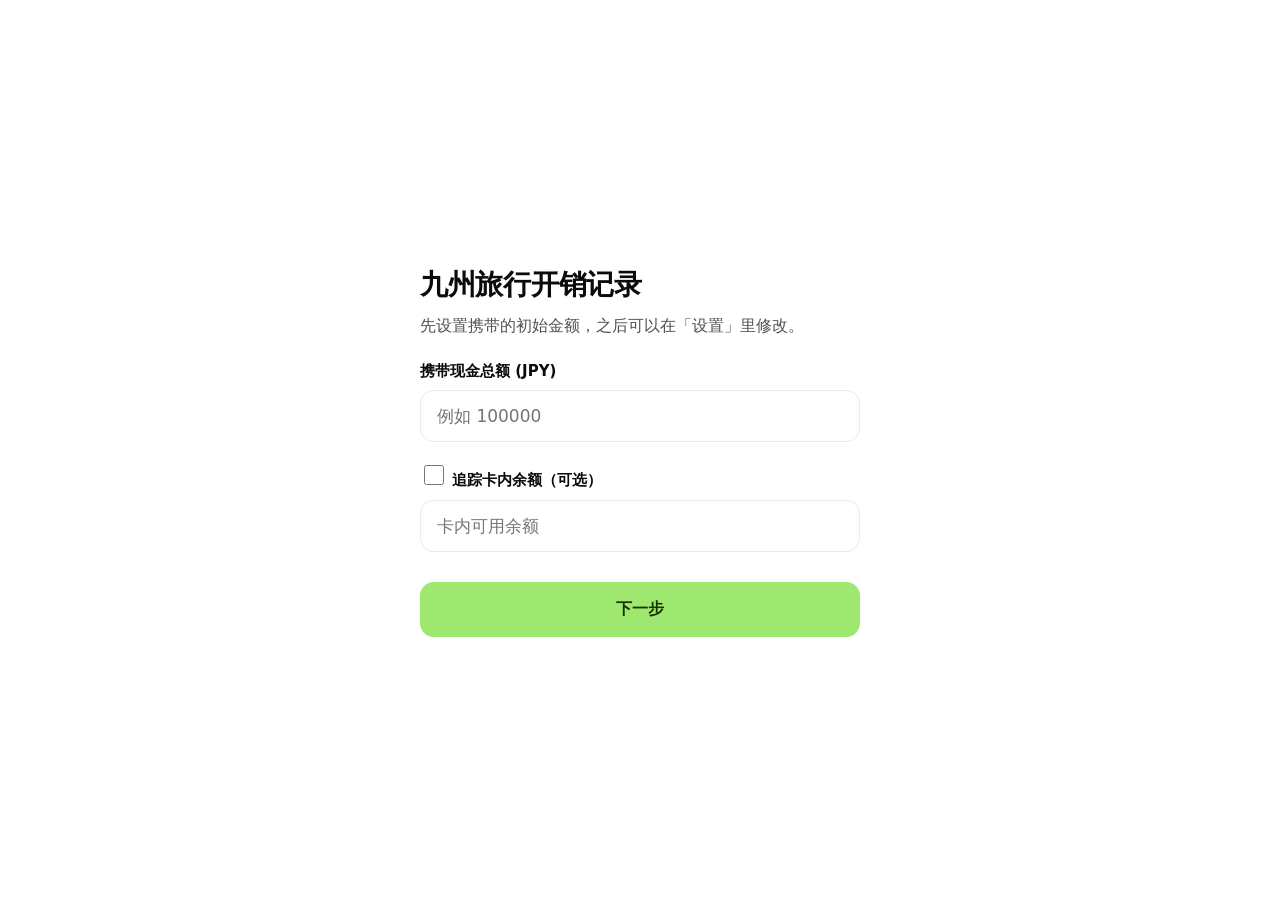
<file: index.html>
<!doctype html>
<html lang="zh-CN">
<head>
<meta charset="UTF-8">
<meta name="viewport" content="width=device-width, initial-scale=1, viewport-fit=cover, maximum-scale=1">
<title>九州旅行开销记录</title>
<meta name="description" content="九州旅行开销记录 — 离线记账与分账工具">
<meta name="theme-color" content="#ffffff">
<link rel="manifest" href="manifest.webmanifest">
<link rel="apple-touch-icon" href="icons/icon-180.png">
<meta name="mobile-web-app-capable" content="yes">
<meta name="apple-mobile-web-app-capable" content="yes">
<meta name="apple-mobile-web-app-status-bar-style" content="default">
<meta name="apple-mobile-web-app-title" content="九州开销">
<link rel="icon" href="icons/icon-192.png">
<link rel="stylesheet" href="css/style.css">
</head>
<body>

<div id="onboarding" class="onboarding">
  <div class="ob-card">
    <h1 class="ob-title">九州旅行开销记录</h1>

    <div id="ob-step-1">
      <p class="ob-desc">先设置携带的初始金额，之后可以在「设置」里修改。</p>
      <div class="form-group">
        <label>携带现金总额 (JPY)</label>
        <input type="number" id="ob-cash" min="0" step="1" placeholder="例如 100000">
      </div>
      <div class="form-group">
        <label class="checkbox-label"><input type="checkbox" id="ob-card-enabled"> 追踪卡内余额（可选）</label>
        <input type="number" id="ob-card" min="0" step="1" placeholder="卡内可用余额" disabled>
      </div>
      <button type="button" class="primary-btn" id="ob-next">下一步</button>
    </div>

    <div id="ob-step-2" class="hidden">
      <p class="ob-desc">添加同行伙伴（可随时在「设置」里增删改）。</p>
      <div id="ob-people-list"></div>
      <button type="button" class="secondary-btn" id="ob-add-person">＋ 新增伙伴</button>
      <div class="ob-actions">
        <button type="button" class="secondary-btn" id="ob-back">上一步</button>
        <button type="button" class="primary-btn" id="ob-finish">完成</button>
      </div>
    </div>
  </div>
</div>

<div id="app" class="app hidden">
  <header class="topbar">
    <h1 id="page-title">主页</h1>
  </header>

  <main id="view-overview" class="view"></main>
  <main id="view-expenses" class="view hidden"></main>
  <main id="view-transit" class="view hidden"></main>
  <main id="view-split" class="view hidden"></main>
  <main id="view-settings" class="view hidden"></main>

  <button id="fab-add" class="fab" aria-label="记一笔开销">
    <svg width="26" height="26" viewBox="0 0 24 24" fill="none" stroke="currentColor" stroke-width="2" stroke-linecap="round"><line x1="12" y1="5" x2="12" y2="19"/><line x1="5" y1="12" x2="19" y2="12"/></svg>
  </button>

  <nav class="bottom-nav">
    <button data-view="overview">
      <span class="nav-icon"><svg width="22" height="22" viewBox="0 0 24 24" fill="none" stroke="currentColor" stroke-width="1.8" stroke-linecap="round" stroke-linejoin="round"><path d="M4 11.5 12 4l8 7.5"/><path d="M6 10v9a1 1 0 0 0 1 1h10a1 1 0 0 0 1-1v-9"/><path d="M10 20v-5h4v5"/></svg></span>
      <span class="visually-hidden">主页</span>
    </button>
    <button data-view="expenses">
      <span class="nav-icon"><svg width="22" height="22" viewBox="0 0 24 24" fill="none" stroke="currentColor" stroke-width="1.8" stroke-linecap="round" stroke-linejoin="round"><rect x="5" y="3" width="14" height="18" rx="2"/><line x1="8.5" y1="8" x2="15.5" y2="8"/><line x1="8.5" y1="12" x2="15.5" y2="12"/><line x1="8.5" y1="16" x2="13" y2="16"/></svg></span>
      <span class="visually-hidden">记录</span>
    </button>
    <button data-view="transit">
      <span class="nav-icon"><svg width="22" height="22" viewBox="0 0 24 24" fill="none" stroke="currentColor" stroke-width="1.8" stroke-linecap="round" stroke-linejoin="round"><rect x="4" y="5" width="16" height="11" rx="2"/><line x1="4" y1="11" x2="20" y2="11"/><circle cx="8" cy="18" r="1.6"/><circle cx="16" cy="18" r="1.6"/></svg></span>
      <span class="visually-hidden">交通卡</span>
    </button>
    <button data-view="split">
      <span class="nav-icon"><svg width="22" height="22" viewBox="0 0 24 24" fill="none" stroke="currentColor" stroke-width="1.8" stroke-linecap="round" stroke-linejoin="round"><circle cx="9" cy="8" r="3"/><path d="M3.5 19c0-3 2.5-5 5.5-5s5.5 2 5.5 5"/><circle cx="17" cy="9" r="2.3"/><path d="M14.5 12.2c2.6.3 4.5 2.1 4.8 4.8"/></svg></span>
      <span class="visually-hidden">分账</span>
    </button>
    <button data-view="settings">
      <span class="nav-icon"><svg width="22" height="22" viewBox="0 0 24 24" fill="none" stroke="currentColor" stroke-width="1.8" stroke-linecap="round" stroke-linejoin="round"><line x1="4" y1="7" x2="20" y2="7"/><circle cx="14" cy="7" r="2"/><line x1="4" y1="14" x2="20" y2="14"/><circle cx="9" cy="14" r="2"/><line x1="4" y1="19" x2="20" y2="19"/><circle cx="16" cy="19" r="2"/></svg></span>
      <span class="visually-hidden">设置</span>
    </button>
  </nav>
</div>

<div id="expense-modal" class="modal hidden"></div>
<div id="photo-viewer" class="photo-viewer hidden"></div>
<div id="toast" class="toast"></div>

<script src="js/db.js"></script>
<script src="js/debts.js"></script>
<script src="js/app.js"></script>
</body>
</html>
</file>
<file: css/style.css>
:root {
  --surface-1: #ffffff;
  --surface-2: #ffffff;
  /* Slightly off-white so white cards still read as elevated above the page
     even when the border/shadow is very subtle (tech/fintech look). */
  --page-plane: #f5f6f2;
  --text-primary: #0b0b0b;
  --text-secondary: #52514e;
  --text-muted: #898781;
  --gridline: #e7e8e2;
  --border: rgba(11, 11, 11, 0.08);
  --accent: #9fe870;
  --accent-ink: #163300;
  --good: #0ca30c;
  --bad: #d03b3b;
  --card-shadow: 0 1px 2px rgba(11,11,11,0.03), 0 2px 10px rgba(11,11,11,0.05);

  --series-1: #2a78d6; /* 交通 */
  --series-2: #1baf7a; /* 食物 */
  --series-3: #eda100; /* 娱乐 */
  --series-4: #008300; /* 住宿税 */
  --series-5: #4a3aa7; /* 其他 */
  --series-6: #e34948; /* 门票 */
  --series-7: #e87ba4; /* 购物 */
}

* { box-sizing: border-box; -webkit-text-size-adjust: 100%; }
html, body {
  margin: 0;
  height: 100%;
  overflow: hidden;
  /* Matches the top/bottom bars, not the content plane — so if any rounding
     ever leaves a sliver of body visible at a screen edge (notch / home
     indicator area), it blends with the bars instead of standing out as a
     mismatched black strip. */
  background: var(--surface-1);
  color: var(--text-primary);
  font-family: system-ui, -apple-system, "Segoe UI", "PingFang SC", "Microsoft YaHei", sans-serif;
  font-size: 16px;
  line-height: 1.5;
  -webkit-tap-highlight-color: transparent;
}
button, input, select { font-family: inherit; }
/* Inline SVGs default to display:inline, which leaves a few px of baseline
   whitespace beneath them — throws off vertical-centering next to text
   everywhere an .icon sits inline or in a flex row/column. */
.icon { display: block; flex-shrink: 0; }
.hidden { display: none !important; }

/* ---- Onboarding ---- */
.onboarding {
  height: 100vh;
  height: 100dvh;
  overflow-y: auto;
  overflow-x: hidden;
  -webkit-overflow-scrolling: touch;
  display: flex;
  align-items: safe center;
  justify-content: center;
  padding: 28px 20px calc(28px + min(env(safe-area-inset-bottom), 34px));
}
.ob-card { width: 100%; max-width: 440px; }
.ob-title { font-size: 28px; font-weight: 800; letter-spacing: -0.01em; margin: 0 0 8px; }
.ob-desc { color: var(--text-secondary); font-size: 16px; margin: 0 0 22px; }
.ob-actions { display: flex; gap: 12px; margin-top: 20px; }
.ob-actions .primary-btn, .ob-actions .secondary-btn { flex: 1; }
#ob-add-person { width: 100%; margin-top: 10px; }

/* ---- App shell ----
   .app is pinned to exactly the screen height; topbar and bottom-nav are
   fixed-size flex items that never scroll, and .view is the only child with
   overflow-y so it scrolls internally. This avoids relying on position:sticky
   / position:fixed for the bars, which is flaky with iOS Safari's dynamic
   viewport / toolbar show-hide behavior. */
.app {
  height: 100vh;
  height: 100dvh;
  display: flex;
  flex-direction: column;
  overflow: hidden;
  background: var(--page-plane);
}
.topbar {
  flex-shrink: 0;
  padding: calc(16px + min(env(safe-area-inset-top), 59px)) 20px 16px;
  background: var(--surface-1);
  border-bottom: 1px solid var(--gridline);
  z-index: 5;
}
.topbar h1 { font-size: 22px; font-weight: 800; letter-spacing: -0.01em; margin: 0; }

.view {
  flex: 1;
  min-height: 0;
  overflow-y: auto;
  overflow-x: hidden;
  -webkit-overflow-scrolling: touch;
  padding: 20px 20px 100px;
  max-width: 560px;
  width: 100%;
  margin: 0 auto;
}

.bottom-nav {
  flex-shrink: 0;
  display: flex;
  background: var(--surface-1);
  border-top: 1px solid var(--gridline);
  padding-bottom: min(env(safe-area-inset-bottom), 22px);
  z-index: 10;
}
.bottom-nav button {
  flex: 1;
  display: flex; flex-direction: column; align-items: center; justify-content: center;
  background: none; border: none;
  padding: 10px 4px 24px;
  color: var(--text-muted);
}
.bottom-nav button.active { color: var(--accent); }
.nav-icon { display: flex; line-height: 1; }
.nav-icon svg { display: block; width: 32px; height: 32px; }

.fab {
  position: fixed;
  right: 20px;
  bottom: calc(84px + min(env(safe-area-inset-bottom), 34px));
  width: 60px; height: 60px;
  border-radius: 50%;
  border: none;
  background: var(--accent);
  color: var(--accent-ink);
  display: flex; align-items: center; justify-content: center;
  line-height: 1;
  box-shadow: 0 6px 18px rgba(0,0,0,0.28);
  z-index: 8;
}

/* ---- Buttons / inputs ---- */
.primary-btn, .secondary-btn, .danger-btn {
  display: inline-flex; align-items: center; justify-content: center;
  width: 100%;
  padding: 16px 20px;
  border-radius: 14px;
  font-size: 16px;
  font-weight: 700;
  border: 1px solid transparent;
  margin-top: 10px;
  cursor: pointer;
}
.primary-btn { background: var(--accent); color: var(--accent-ink); }
.secondary-btn { background: var(--surface-1); color: var(--text-primary); border-color: var(--border); }
.danger-btn { background: var(--surface-1); color: var(--bad); border-color: var(--border); }

.icon-btn {
  background: none; border: none; color: var(--text-muted);
  font-size: 18px; padding: 8px 10px; cursor: pointer;
}

.form-group { margin-bottom: 20px; }
.form-group label { display: block; font-size: 15px; font-weight: 600; color: var(--text-primary); margin-bottom: 8px; }
.form-group input[type="text"],
.form-group input[type="number"],
.form-group input[type="date"],
.form-group select {
  display: block;
  width: 100%;
  min-width: 0;
  padding: 15px 16px;
  border-radius: 14px;
  border: 1.5px solid var(--border);
  background: var(--surface-1);
  color: var(--text-primary);
  font-size: 17px;
}
/* iOS renders the native date control with its own internal layout that can
   run past a tightly-padded box — give it a bit more room and a fixed height
   so the text/picker indicator never gets clipped at the right edge. */
.form-group input[type="date"] {
  -webkit-appearance: none;
  appearance: none;
  padding-right: 12px;
  min-height: 54px;
}
.checkbox-label { display: flex; align-items: center; gap: 10px; font-size: 16px; color: var(--text-primary); }
.checkbox-label input { width: 20px; height: 20px; flex-shrink: 0; }

.visually-hidden { position: absolute; width: 1px; height: 1px; overflow: hidden; clip: rect(0,0,0,0); white-space: nowrap; }
.photo-add-btn {
  display: flex; flex-direction: column; align-items: center; justify-content: center; gap: 6px;
  width: 100%;
  padding: 22px;
  border-radius: 14px;
  border: 1.5px dashed var(--border);
  background: var(--surface-1);
  color: var(--text-muted);
  font-size: 14px;
  cursor: pointer;
}
.photo-preview { position: relative; display: inline-block; }
.photo-preview img {
  display: block;
  width: 140px; height: 140px;
  object-fit: cover;
  border-radius: 14px;
  border: 1.5px solid var(--border);
  cursor: pointer;
}
.remove-photo-btn {
  position: absolute; top: -8px; right: -8px;
  width: 26px; height: 26px;
  border-radius: 50%;
  border: 2px solid var(--surface-2);
  background: var(--bad);
  color: #fff;
  font-size: 13px;
  display: flex; align-items: center; justify-content: center;
  cursor: pointer;
}
.photo-viewer {
  position: fixed; inset: 0;
  background: rgba(0,0,0,0.92);
  display: flex; align-items: center; justify-content: center;
  padding: 24px;
  z-index: 40;
}
.photo-viewer img { max-width: 100%; max-height: 100%; border-radius: 12px; }
.expense-photo-badge { display: inline-flex; align-items: center; color: var(--text-muted); }

.pill-group { display: flex; flex-wrap: wrap; gap: 12px 14px; }
.pill {
  padding: 11px 20px;
  border-radius: 999px;
  border: 1.5px solid var(--border);
  background: var(--surface-1);
  color: var(--text-secondary);
  font-size: 15px;
  cursor: pointer;
}
.pill.selected {
  background: var(--pill-color, var(--accent));
  border-color: var(--pill-color, var(--accent));
  color: var(--pill-ink, var(--accent-ink));
  font-weight: 700;
}

.checkbox-grid { display: grid; grid-template-columns: repeat(2, minmax(0, 1fr)); gap: 14px; }

.person-row { display: flex; align-items: center; gap: 8px; margin-bottom: 10px; }
.person-row input {
  flex: 1; min-width: 0;
  padding: 14px 15px;
  border-radius: 12px;
  border: 1.5px solid var(--border);
  background: var(--surface-1);
  color: var(--text-primary);
  font-size: 16px;
}

.hint-text { font-size: 14px; color: var(--text-muted); margin: 6px 0 0; }
.error-text { color: var(--bad); }

/* ---- Cards / stats ---- */
.stat-card {
  min-width: 0;
  background: var(--surface-1);
  border: 1px solid var(--gridline);
  border-radius: 20px;
  padding: 20px;
  box-shadow: var(--card-shadow);
}
.stat-card + .stat-card { margin-top: 14px; }
.total-card { margin-top: 6px; }
.stat-label { display: flex; align-items: center; gap: 10px; font-size: 14px; font-weight: 600; color: var(--text-secondary); margin-bottom: 12px; }
.stat-label-spread { justify-content: space-between; font-size: 17px; margin-bottom: -6px; }
.icon-badge {
  display: flex; align-items: center; justify-content: center;
  flex-shrink: 0;
  width: 34px; height: 34px;
  border-radius: 50%;
  background: color-mix(in srgb, var(--badge-color, var(--accent)) 16%, white);
  color: var(--badge-color, var(--accent));
}
.stat-value { font-size: 32px; font-weight: 800; letter-spacing: -0.02em; font-variant-numeric: tabular-nums; }
.stat-value.negative { color: var(--bad); }
.stat-value.muted { color: var(--text-muted); font-size: 20px; }
.stat-sub { font-size: 13px; color: var(--text-muted); margin-top: 6px; }
.hero-top { display: flex; align-items: center; justify-content: space-between; gap: 16px; }

/* Featured overview cards: 剩余现金 (bright accent bg, black/white content)
   and 卡内余额 (black bg, accent/white content). */
.stat-card.card-accent { background: var(--accent); border-color: transparent; }
.stat-card.card-accent .stat-label,
.stat-card.card-accent .stat-value,
.stat-card.card-accent .stat-sub,
.stat-card.card-accent .stat-pct { color: var(--text-primary); }
.stat-card.card-accent .stat-value.negative,
.stat-card.card-accent .stat-pct.negative { color: var(--bad); }
.stat-card.card-accent .icon-badge { background: var(--text-primary); color: var(--accent); }
.stat-card.card-accent .bar-track { background: #ffffff; }
.stat-card.card-accent { --bar-fill-color: var(--text-primary); }
.stat-card.card-accent .flow-line.positive { color: var(--good); }
.stat-card.card-accent .flow-line.negative { color: var(--bad); }

.stat-card.card-dark { background: var(--text-primary); border-color: transparent; }
.stat-card.card-dark .stat-label,
.stat-card.card-dark .stat-sub,
.stat-card.card-dark .stat-pct { color: #ffffff; }
.stat-card.card-dark .stat-value { color: var(--accent); }
.stat-card.card-dark .stat-value.muted { color: var(--text-muted); }
.stat-card.card-dark .stat-value.negative,
.stat-card.card-dark .stat-pct.negative { color: var(--bad); }
.stat-card.card-dark .bar-track { background: rgba(255,255,255,0.18); }
.stat-card.card-dark .icon-badge { background: var(--accent); color: var(--text-primary); }
.stat-card.card-dark .flow-line.positive { color: var(--good); }
.stat-card.card-dark .flow-line.negative { color: var(--bad); }
.hero-top-text { min-width: 0; }
.progress-ring { position: relative; flex-shrink: 0; }
.progress-ring svg { display: block; }
.progress-ring-label { position: absolute; inset: 0; display: flex; align-items: center; justify-content: center; font-size: 15px; font-weight: 800; color: var(--text-primary); }
.progress-ring-label.negative { color: var(--bad); }
.stat-bar { margin-top: 12px; }
.stat-pct { font-size: 12px; color: var(--text-muted); margin-top: 5px; }
.stat-pct.negative { color: var(--bad); }
.flow-line { margin-top: 8px; font-weight: 700; }
.flow-columns { display: flex; gap: 10px; margin: 14px 0; }
.flow-col { flex: 1; min-width: 0; background: #ffffff; border: 1px solid var(--gridline); border-radius: 14px; padding: 12px 14px; box-shadow: var(--card-shadow); }
.flow-col-label { font-size: 13px; font-weight: 800; color: var(--text-secondary); margin-bottom: 4px; }
.flow-col-value { font-size: 19px; font-weight: 700; font-variant-numeric: tabular-nums; }
.flow-col-value.muted { opacity: 0.6; font-weight: 600; }

/* ---- Expense list ---- */
.empty-hint { color: var(--text-muted); text-align: center; margin-top: 60px; font-size: 15px; }
.expense-list { display: flex; flex-direction: column; gap: 10px; }
.expense-row {
  display: flex; align-items: center; gap: 14px;
  background: var(--surface-1);
  border: 1px solid var(--gridline);
  border-radius: 18px;
  padding: 16px 18px;
  cursor: pointer;
  box-shadow: var(--card-shadow);
}
.expense-cat-dot { width: 12px; height: 12px; border-radius: 50%; flex-shrink: 0; }
.expense-main { flex: 1; min-width: 0; }
.expense-top { display: flex; justify-content: space-between; align-items: center; gap: 10px; font-size: 16px; font-weight: 700; }
.expense-cat { min-width: 0; }
.expense-amount { flex-shrink: 0; font-variant-numeric: tabular-nums; }
.expense-my-share { font-size: 13px; font-weight: 600; font-variant-numeric: tabular-nums; color: var(--text-muted); flex-shrink: 0; }
.expense-sub { display: flex; justify-content: space-between; align-items: center; gap: 10px; font-size: 13px; color: var(--text-muted); margin-top: 6px; }
.expense-sub-left { display: flex; align-items: center; gap: 10px; flex-wrap: wrap; min-width: 0; }
.expense-note { color: var(--text-secondary); overflow: hidden; text-overflow: ellipsis; white-space: nowrap; max-width: 160px; }
.split-badge {
  background: var(--accent);
  color: var(--accent-ink);
  border-radius: 999px;
  padding: 2px 10px;
  font-size: 12px;
  font-weight: 600;
}

/* ---- Stats bars ---- */
.section-title { display: flex; justify-content: space-between; align-items: center; font-size: 17px; font-weight: 700; color: var(--text-primary); margin: 28px 0 12px; }
.section-title:first-child { margin-top: 0; }
.section-title-label { display: flex; align-items: center; gap: 7px; }
.section-title-label .icon { color: var(--text-muted); }
.section-total { font-weight: 700; color: var(--text-primary); font-variant-numeric: tabular-nums; }
.stats-list { display: flex; flex-direction: column; gap: 18px; }
.stat-card .stats-list { margin-top: 16px; }
.stats-row-top { display: flex; justify-content: space-between; font-size: 15px; margin-bottom: 8px; }
.stats-cat { font-weight: 700; }
.stats-pct { color: var(--text-muted); font-size: 13px; }
.bar-track { height: 10px; border-radius: 999px; background: var(--gridline); overflow: hidden; }
.bar-fill { height: 100%; border-radius: 999px; }

/* ---- Split summary ---- */
.balance-list { display: flex; flex-direction: column; gap: 10px; margin-bottom: 10px; }
.balance-row {
  display: flex; justify-content: space-between; align-items: center;
  background: var(--surface-1);
  border: 1px solid var(--gridline);
  border-radius: 14px;
  padding: 14px 16px;
  font-size: 15px;
  box-shadow: var(--card-shadow);
}
.tx-amount { font-weight: 700; font-variant-numeric: tabular-nums; flex-shrink: 0; }
.positive { color: var(--good); font-weight: 700; }
.negative { color: var(--bad); font-weight: 700; }

.debt-expense-list { display: flex; flex-direction: column; gap: 12px; }
.expense-debt-card {
  background: var(--surface-1);
  border: 1px solid var(--gridline);
  border-radius: 18px;
  padding: 16px 18px;
  box-shadow: var(--card-shadow);
}
.expense-debt-header { display: flex; align-items: center; gap: 10px; }
.expense-debt-title { font-size: 16px; font-weight: 700; min-width: 0; }
.expense-debt-meta { font-size: 13px; color: var(--text-muted); margin: 4px 0 12px 22px; }
.expense-debt-meta.no-indent { margin-left: 0; }

.debt-items { display: flex; flex-direction: column; }
.debt-item { padding: 14px 0; border-top: 1px solid var(--gridline); }
.debt-item:first-child { border-top: none; padding-top: 0; }
.debt-item-row { display: flex; justify-content: space-between; align-items: center; gap: 10px; font-size: 15px; }
.debt-item-row .tx-text { min-width: 0; }
.debt-item-muted { color: var(--text-muted); }
.transit-leg-item { cursor: pointer; }
.leg-usage-label { font-size: 13px; font-weight: 700; margin-top: 4px; }
.leg-usage-card { color: var(--series-1); }
.leg-usage-single { color: var(--series-3); }
.leg-usage-pass { color: var(--series-5); }
.topup-row-right { display: flex; align-items: center; gap: 10px; }
.debt-item-settled { opacity: 0.6; }
.debt-item-settled .tx-text { text-decoration: line-through; }
.settle-action { display: flex; align-items: center; justify-content: space-between; gap: 12px; margin-top: 12px; }
.settle-label { font-size: 13px; color: var(--text-muted); flex-shrink: 0; }
.settle-btns { display: flex; gap: 8px; flex: 1; max-width: 240px; }
.settle-method-btn {
  flex: 1;
  padding: 11px 12px;
  border-radius: 999px;
  border: 1.5px solid var(--accent);
  background: var(--surface-1);
  color: var(--accent);
  font-size: 14px;
  font-weight: 700;
  cursor: pointer;
}
.text-btn {
  background: none; border: none;
  color: var(--text-muted);
  font-size: 13px;
  text-decoration: underline;
  cursor: pointer;
  padding: 8px 0;
  margin-top: 4px;
}

.share-preview { display: flex; flex-direction: column; gap: 10px; margin-top: 8px; }
.share-preview-row { display: flex; justify-content: space-between; align-items: center; font-size: 15px; gap: 10px; padding: 10px 0; border-top: 1px solid var(--gridline); }
.share-preview-row:first-child { border-top: none; padding-top: 0; }

.cshare-list { margin-top: 8px; }
.cshare-row { padding: 14px 0; border-top: 1px solid var(--gridline); }
.cshare-row:first-child { border-top: none; padding-top: 0; }
.cshare-name { font-size: 15px; font-weight: 600; margin-bottom: 8px; }
.cshare-input-wrap { display: flex; align-items: center; gap: 10px; }
.cshare-input-wrap input {
  flex: 1; min-width: 0;
  padding: 14px 15px;
  border-radius: 12px;
  border: 1.5px solid var(--border);
  background: var(--surface-1);
  color: var(--text-primary);
  font-size: 16px;
  text-align: right;
}
.cshare-final { flex-shrink: 0; font-size: 14px; color: var(--text-muted); min-width: 68px; text-align: right; }
.tax-field { margin-top: 16px; }

/* ---- Modal ---- */
.modal {
  position: fixed; inset: 0;
  background: rgba(0,0,0,0.45);
  display: flex; align-items: flex-end;
  z-index: 20;
}
.modal-sheet {
  background: var(--surface-2);
  width: 100%;
  /* Leave room for the safe area at the top (notch / status bar) so the header
     can never render underneath it — this only bites in standalone/home-screen
     mode, where the status bar overlays the page instead of pushing it down. */
  max-height: calc(100vh - min(env(safe-area-inset-top), 59px) - 24px);
  max-height: calc(100dvh - min(env(safe-area-inset-top), 59px) - 24px);
  border-radius: 24px 24px 0 0;
  display: flex; flex-direction: column;
  padding-bottom: min(env(safe-area-inset-bottom), 34px);
  overflow-x: hidden;
}
.modal-header {
  display: flex; align-items: center; justify-content: space-between;
  padding: 20px 20px 12px;
  border-bottom: 1px solid var(--gridline);
}
.modal-header h2 { font-size: 20px; font-weight: 800; margin: 0; }
.modal-body { padding: 18px 20px; overflow-y: auto; overflow-x: hidden; }
.modal-footer { padding: 12px 20px 20px; border-top: 1px solid var(--gridline); }

/* ---- Toast ---- */
.toast {
  position: fixed; left: 50%; bottom: calc(96px + min(env(safe-area-inset-bottom), 34px));
  transform: translate(-50%, 12px);
  background: var(--text-primary);
  color: var(--page-plane);
  padding: 12px 20px;
  border-radius: 999px;
  font-size: 14px;
  font-weight: 600;
  opacity: 0;
  pointer-events: none;
  transition: opacity 0.2s, transform 0.2s;
  z-index: 30;
  max-width: 88vw;
  text-align: center;
}
.toast.show { opacity: 1; transform: translate(-50%, 0); }
</file>
